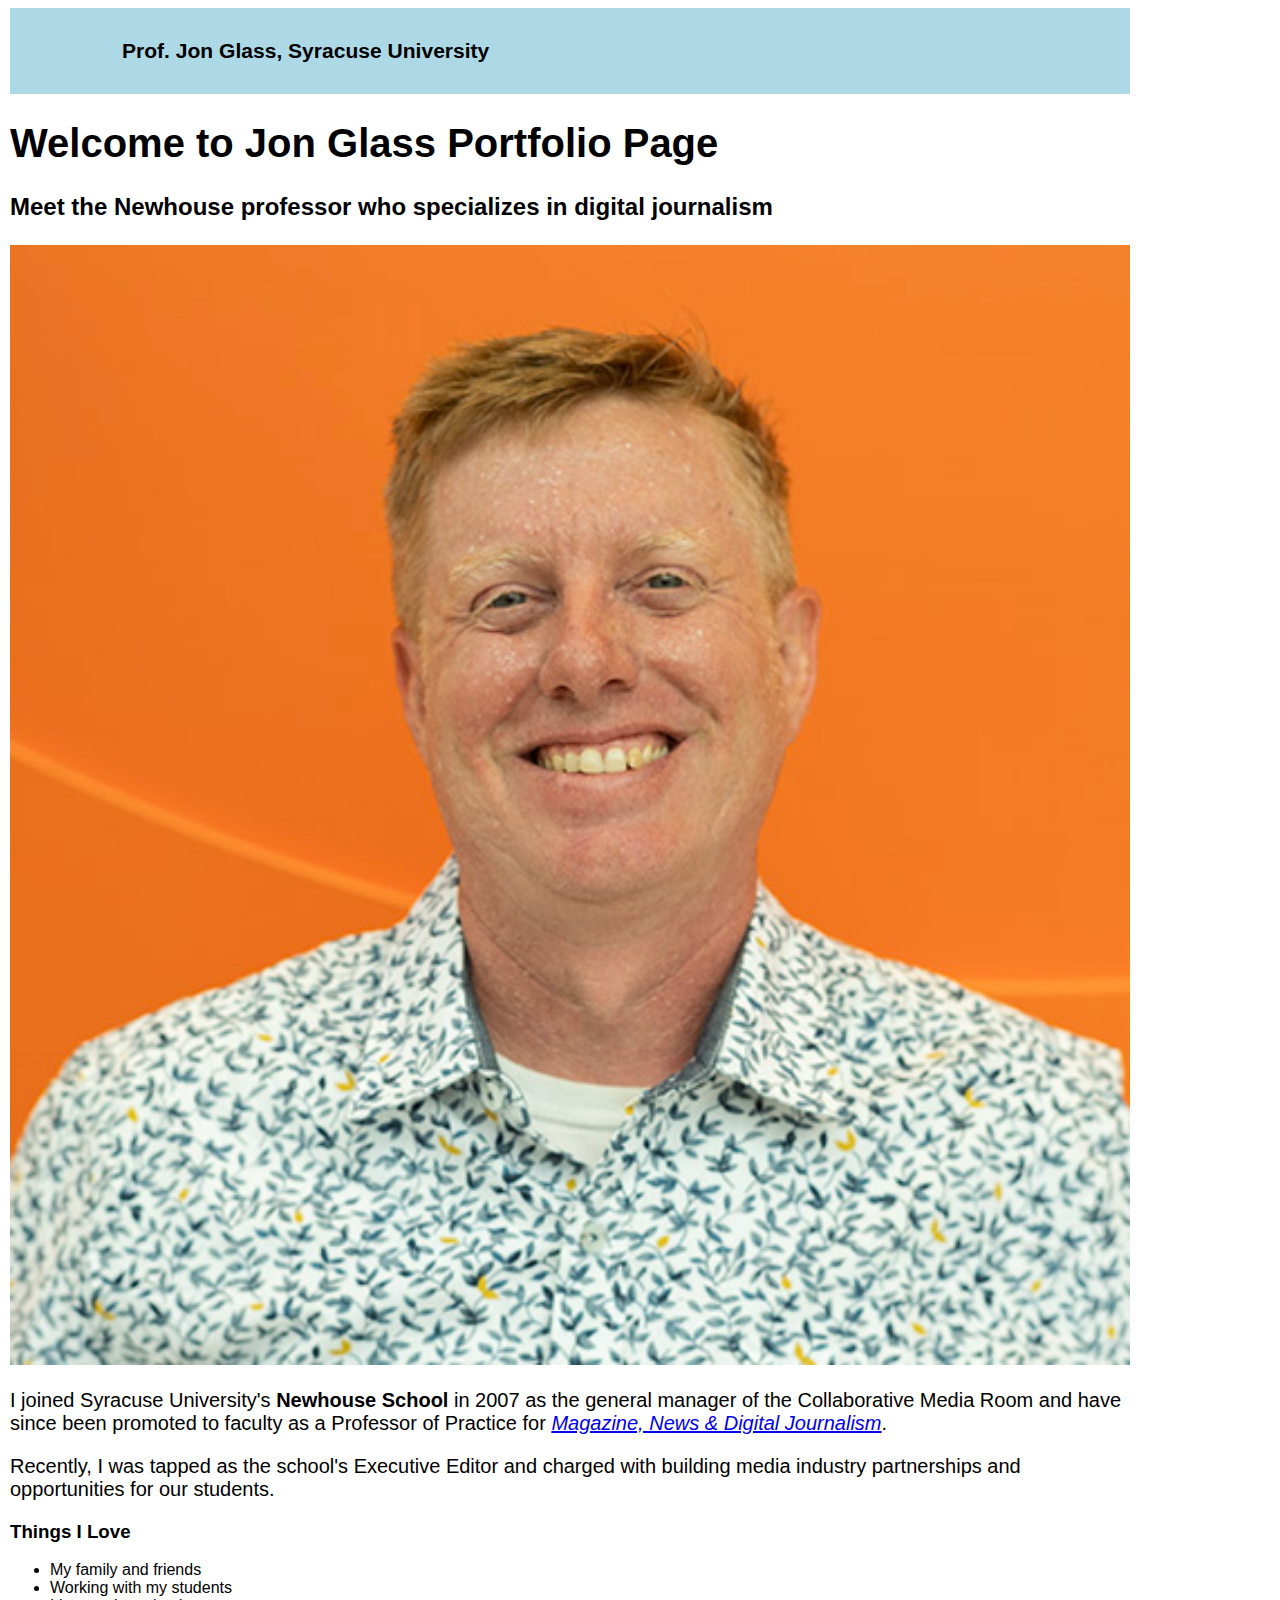
<file: index.html>
<!doctype html>
<html lang="en">
  <head>
    <meta charset="utf-8">

    <meta name="viewport" content="width=device-width, initial-scale=1">

    <link rel="stylesheet" href="main.css">

    <title>JNL 221 - Jon Glass Portfolio Page</title>
  </head>
  <body>

    <div class="container">

      <div class="row">

        <header class="col bg-secondary text-white p-2 mb-4">
          <h3>Prof. Jon Glass, Syracuse University</h3>
        </header>

      </div>

      <div class="row">

        <div class="col-lg-7">

          <h1>Welcome to Jon Glass Portfolio Page</h1>

          <h2>Meet the Newhouse professor who specializes in digital journalism</h2>

          <img src="https://jonglass.github.io/images/jonglass.jpg" alt="Portrait of adult male known as Jon Glass standing in front of orange wall">

          <p>I joined Syracuse University's <strong>Newhouse School</strong> in 2007 as the general manager of the Collaborative Media Room and have since been promoted to faculty as a Professor of Practice for <em><a href="https://newhouse.syracuse.edu/academics/journalism/bachelors/">Magazine, News & Digital Journalism</a></em>.</p>
          <p>Recently, I was tapped as the school's Executive Editor and charged with building media industry partnerships and opportunities for our students.</p>

          <p><h3>Things I Love</h3>
            <ul>
              <li>My family and friends</li>
              <li>Working with my students</li>
              <li>Live music and going to concerts</li>
            </ul>
        
        </div>

      </div>

    <!-- Bootstrap Bundle with Popper -->
    <script src="https://cdn.jsdelivr.net/npm/bootstrap@5.0.2/dist/js/bootstrap.bundle.min.js" integrity="sha384-MrcW6ZMFYlzcLA8Nl+NtUVF0sA7MsXsP1UyJoMp4YLEuNSfAP+JcXn/tWtIaxVXM" crossorigin="anonymous"></script>

  </body>
</html>
</file>
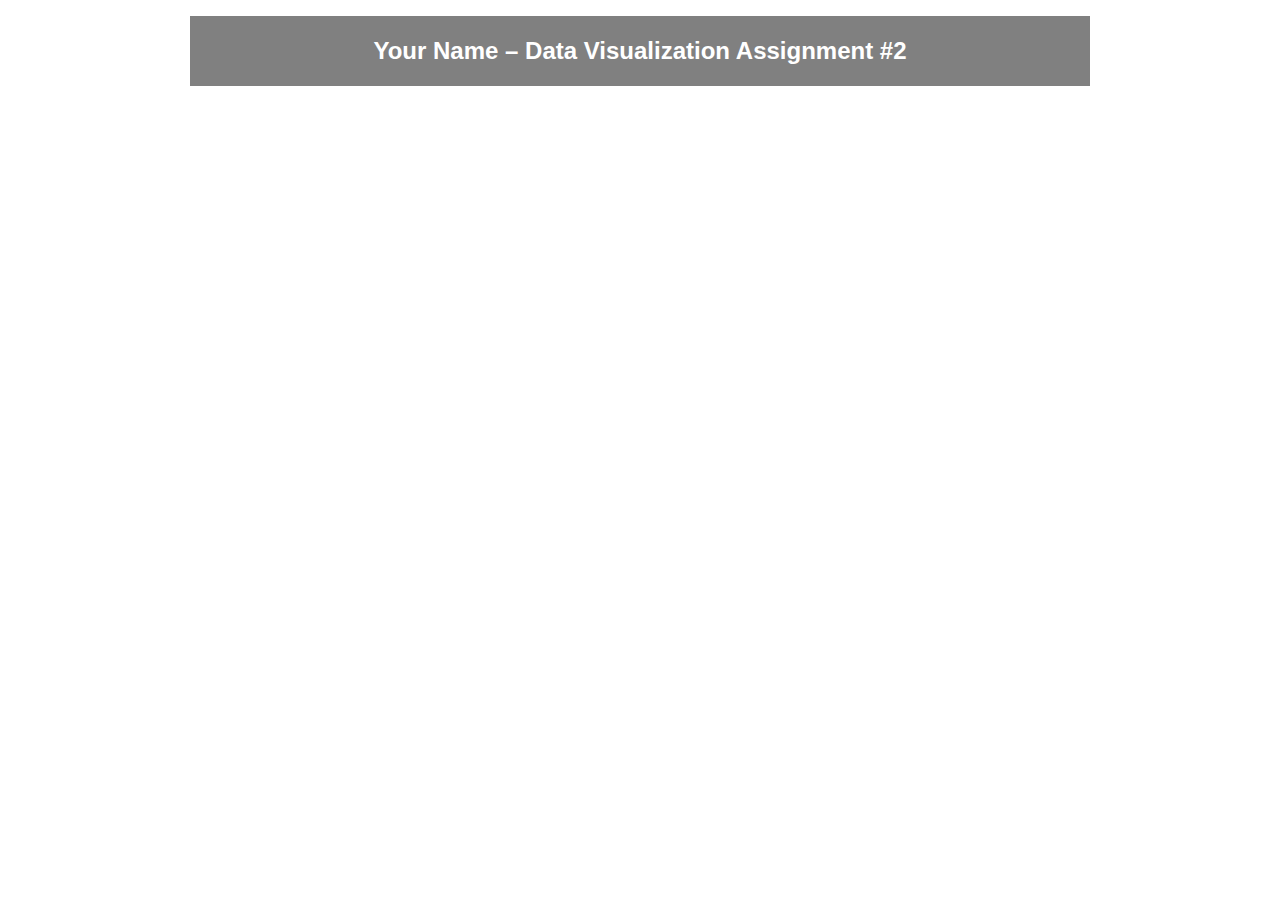
<file: data-viz-2/index.html>
<!DOCTYPE html>
<html lang="en">
<head>
	<meta charset="utf-8">
	<meta name="viewport" content="width=device-width, initial-scale=1">
  <title>Give this page an appropriate title!</title>

	<style type="text/css"> body{max-width:900px;margin-right:auto;margin-left:auto;padding:8px}.header{background-color:gray;color:#fff;font-family:Arial,sans-serif;padding:1px;margin-bottom:30px;text-align:center}
	</style>
</head>
<body>

	<div class="header">
		<h2>Your Name – Data Visualization Assignment #2</h2>
	</div>

	<!-- In the "Publish visualization" section of Datawrapper, click the radio button that says "Responsive iframe" and then copy/paste everything below. -->



</body>
</html>
</file>
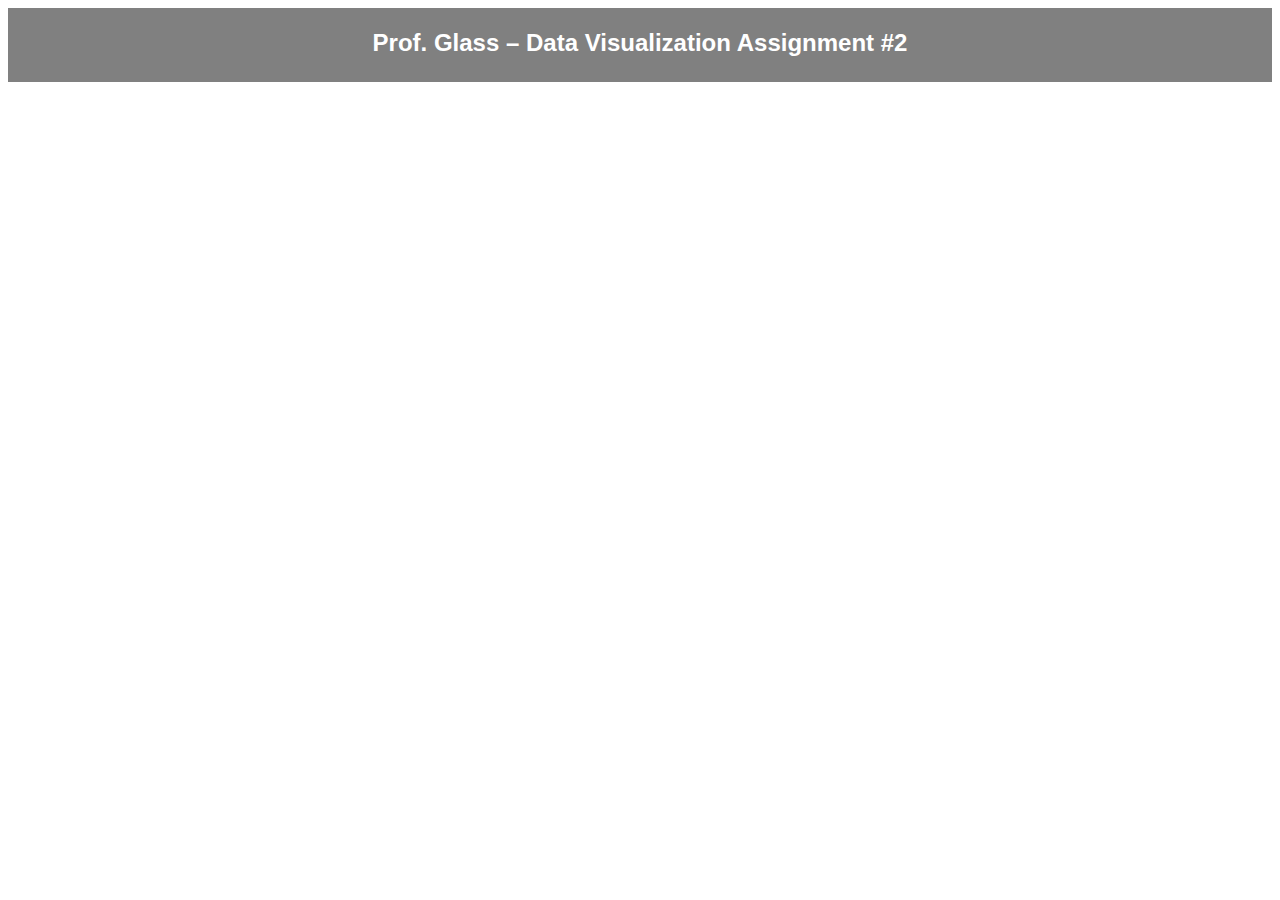
<file: dataviz2/index.html>
<!DOCTYPE html>
<html lang="en">
<head>
	<meta charset="utf-8">
	<meta name="viewport" content="width=device-width, initial-scale=1">
  <title>JNL 221 - Data Viz 2</title>

    <link rel="stylesheet" href="main.css">

</head>
<body>

	<div class="header">
		<h2>Prof. Glass – Data Visualization Assignment #2</h2>
	</div>

	<!-- In the "Publish visualization" section of Datawrapper, click the radio button that says "Responsive iframe" and then copy/paste that coding below. -->

<iframe title="Percentage change in Democratic vote 2008-2020 " aria-label="Map" id="datawrapper-chart-7xi5j" src="https://datawrapper.dwcdn.net/7xi5j/8/" scrolling="no" frameborder="0" style="width: 0; min-width: 100% !important; border: none;" height="370" data-external="1"></iframe><script type="text/javascript">!function(){"use strict";window.addEventListener("message",(function(a){if(void 0!==a.data["datawrapper-height"]){var e=document.querySelectorAll("iframe");for(var t in a.data["datawrapper-height"])for(var r=0;r<e.length;r++)if(e[r].contentWindow===a.source){var i=a.data["datawrapper-height"][t]+"px";e[r].style.height=i}}}))}();
</script>


</body>
</html>
</file>
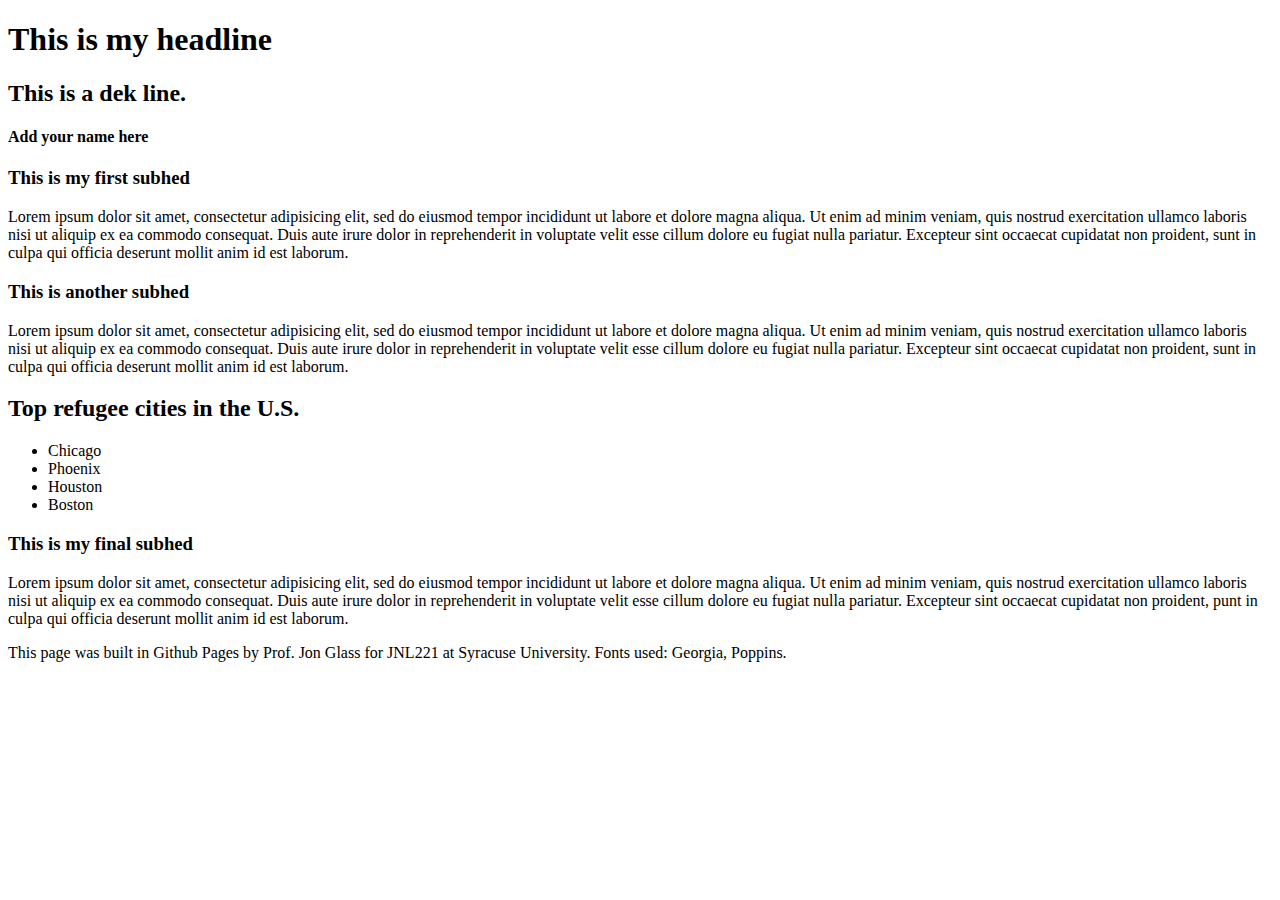
<file: finalproject/index.html>
<!-- This is the completed HTML page for our final project template. -->

<!DOCTYPE html>
<html lang="en">
	<head>
		<title>Final project template: HTML</title>
		<!-- Required meta tags -->
		<meta charset="utf-8">
		<meta name="viewport" content="width=device-width, initial-scale=1">

		<!-- Link tag for CSS -->

		<!-- Google font: Poppins -->
		
	</head>
		
	<body>
		<section> 
			<h1> This is my headline </h1>
			<h2> This is a dek line.</h2>
			<h4>Add your name here </h4>
		</section>
		<section>
			<h3>This is my first subhed</h3>
			<!-- Add image below this comment -->
			<p>Lorem ipsum dolor sit amet, consectetur adipisicing elit, sed do eiusmod
			tempor incididunt ut labore et dolore magna aliqua. Ut enim ad minim veniam,
			quis nostrud exercitation ullamco laboris nisi ut aliquip ex ea commodo
			consequat. Duis aute irure dolor in reprehenderit in voluptate velit esse
			cillum dolore eu fugiat nulla pariatur. Excepteur sint occaecat cupidatat non
			proident, sunt in culpa qui officia deserunt mollit anim id est laborum.</p>
		</section>
		<section>
			<h3>This is another subhed</h3>
			<p>Lorem ipsum dolor sit amet, consectetur adipisicing elit, sed do eiusmod
			tempor incididunt ut labore et dolore magna aliqua. Ut enim ad minim veniam,
			quis nostrud exercitation ullamco laboris nisi ut aliquip ex ea commodo
			consequat. Duis aute irure dolor in reprehenderit in voluptate velit esse
			cillum dolore eu fugiat nulla pariatur. Excepteur sint occaecat cupidatat non
			proident, sunt in culpa qui officia deserunt mollit anim id est laborum.</p>
		</section>
		<section>
			<div class="list">
				<h2>Top refugee cities in the U.S.</h2>
				<ul>
					<li>Chicago</li>
					<li>Phoenix</li>
					<li>Houston</li>
					<li>Boston</li>
				</ul>
			</div>

			<!-- Add responsive Datawrapper element below this comment. -->
			
		</section>
		<section>
			<h3>This is my final subhed</h3>
			<p>Lorem ipsum dolor sit amet, consectetur adipisicing elit, sed do eiusmod
			tempor incididunt ut labore et dolore magna aliqua. Ut enim ad minim veniam,
			quis nostrud exercitation ullamco laboris nisi ut aliquip ex ea commodo
			consequat. Duis aute irure dolor in reprehenderit in voluptate velit esse
			cillum dolore eu fugiat nulla pariatur. Excepteur sint occaecat cupidatat non
			proident, punt in culpa qui officia deserunt mollit anim id est laborum.</p>
		</section>
		<div class="footer">
			<p>This page was built in Github Pages by Prof. Jon Glass for JNL221 at Syracuse University. Fonts used: Georgia, Poppins.</p>
		</div>
	</body>
</html>
</file>
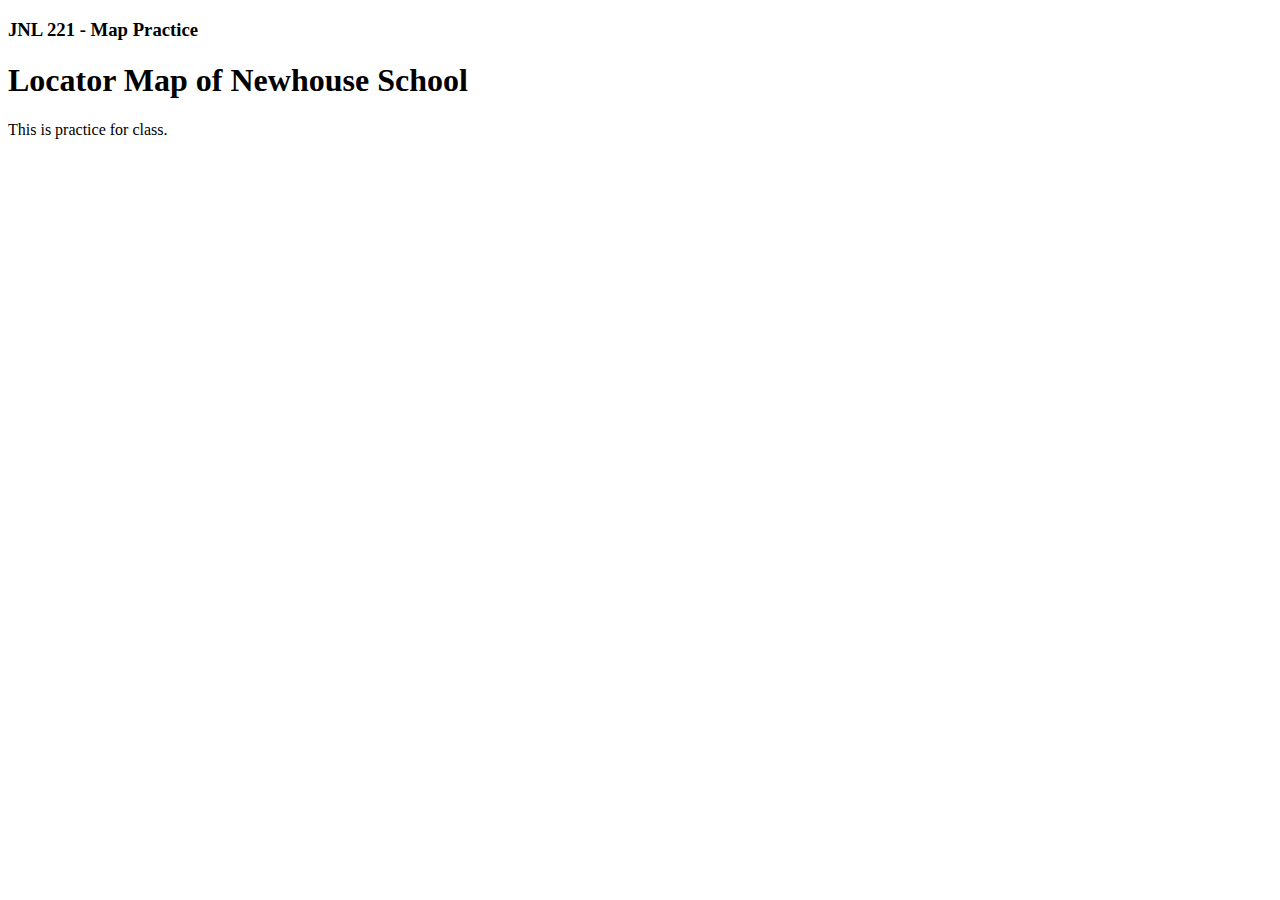
<file: maps/index.html>
<!doctype html>
<html lang="en">
  <head>
    <!-- Required meta tags -->
    <meta charset="utf-8">
    <meta name="viewport" content="width=device-width, initial-scale=1">

    <!-- Bootstrap CSS -->
    <link href="https://cdn.jsdelivr.net/npm/bootstrap@5.0.2/dist/css/bootstrap.min.css" rel="stylesheet" integrity="sha384-EVSTQN3/azprG1Anm3QDgpJLIm9Nao0Yz1ztcQTwFspd3yD65VohhpuuCOmLASjC" crossorigin="anonymous">

    <title>JNL 221 - Map Practice</title>
  </head>
  <body>

    <div class="container">

      <div class="row">
        <header class="col bg-secondary text-white p-2 mb-4">
          <h3>JNL 221 - Map Practice
        </h3>
        </header>
      </div>

      <div class="row">
        <div class="col-lg-7">


          <h1>Locator Map of Newhouse School</h1>

          <p>This is practice for class.</p>

          <!-- PLACE YOUR DATAWRAPPER <iframe> DIRECTLY UNDERNEATH ME! -->

<iframe title="Newhouse is the Bomb" aria-label="Locator maps" id="datawrapper-chart-eELid" src="https://datawrapper.dwcdn.net/eELid/2/" scrolling="no" frameborder="0" style="width: 0; min-width: 100% !important; border: none;" height="565"></iframe><script type="text/javascript">!function(){"use strict";window.addEventListener("message",(function(e){if(void 0!==e.data["datawrapper-height"]){var t=document.querySelectorAll("iframe");for(var a in e.data["datawrapper-height"])for(var r=0;r<t.length;r++){if(t[r].contentWindow===e.source)t[r].style.height=e.data["datawrapper-height"][a]+"px"}}}))}();</script>
          
          <!-- PLACE YOUR DATAWRAPPER <iframe> ABOVE ME!-->
        
        </div>

      </div>

    <!-- Bootstrap Bundle with Popper -->
    <script src="https://cdn.jsdelivr.net/npm/bootstrap@5.0.2/dist/js/bootstrap.bundle.min.js" integrity="sha384-MrcW6ZMFYlzcLA8Nl+NtUVF0sA7MsXsP1UyJoMp4YLEuNSfAP+JcXn/tWtIaxVXM" crossorigin="anonymous"></script>

  </body>
</html>
</file>
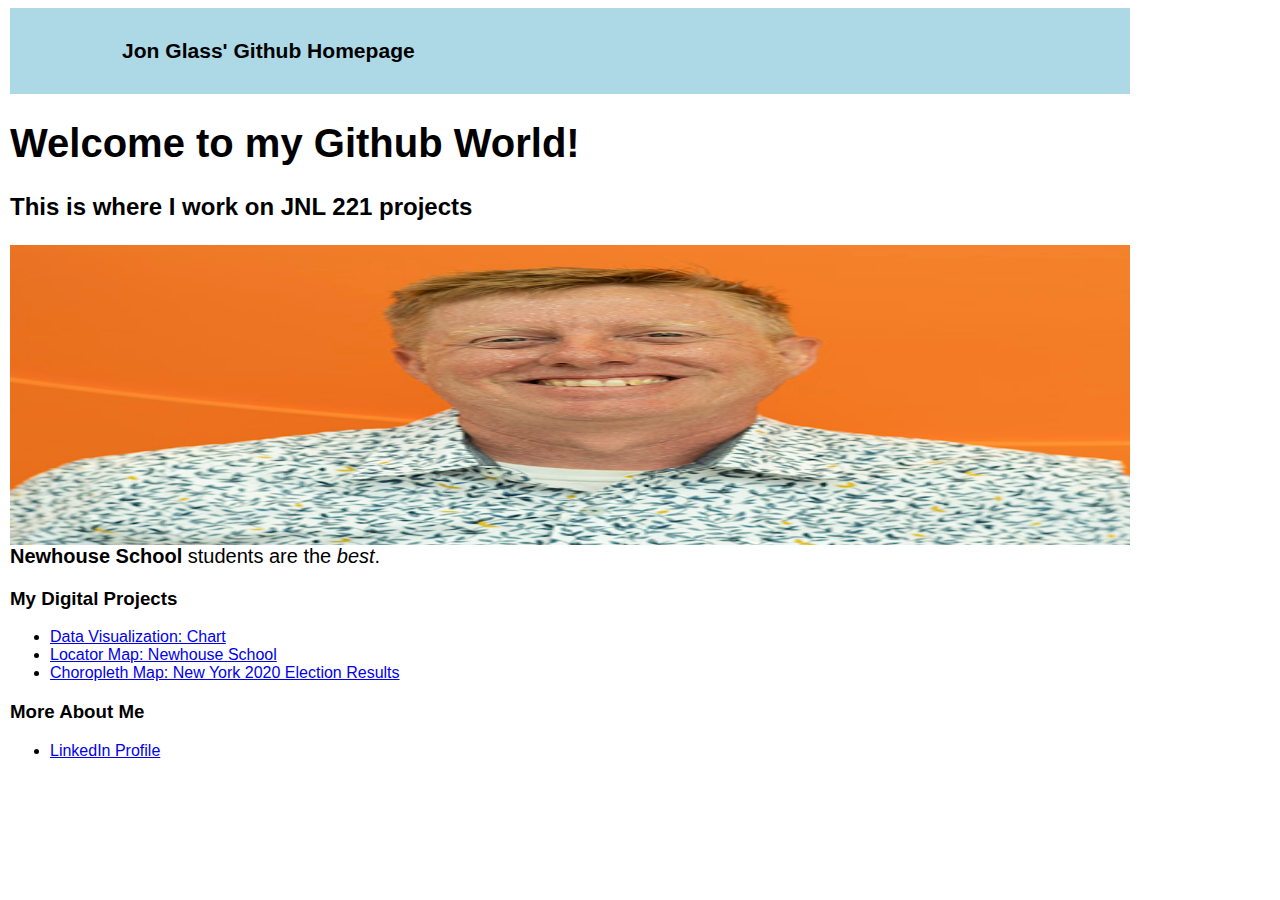
<file: index_2022.html>
<!doctype html>
<html lang="en">
  <head>
    <meta charset="utf-8">

    <meta name="viewport" content="width=device-width, initial-scale=1">

    <link rel="stylesheet" href="main.css">

    <title>Jon Glass' Github Homepage</title>
  </head>
  <body>

    <div class="container">

      <div class="row">

        <header class="col bg-secondary text-white p-2 mb-4">
          <h3>Jon Glass' Github Homepage</h3>
        </header>

      </div>

      <div class="row">

        <div class="col-lg-7">

          <h1>Welcome to my Github World!</h1>

          <h2>This is where I work on JNL 221 projects</h2>

            <div class="mainimage">

              <img src="https://jonglass.github.io/images/jonglass.jpg" alt="Jon Glass photo" width="300" height="300" AlIGN="right">

            </div>

          <p><strong>Newhouse School</strong> students are the <em>best</em>.</p>

          <h3>My Digital Projects</h3>

          <ul>
            <li><a href="https://jonglass.github.io/dataviz2/index.html" target="_blank">Data Visualization: Chart</a></li>
            <li><a href="https://jonglass.github.io/maps/index.html"target="_blank">Locator Map: Newhouse School</a></li>
            <li><a href="https://jonglass.github.io/maps/newyork2020.html" target="_blank">Choropleth Map: New York 2020 Election Results</a></li>
          </ul>


          <h3>More About Me</h3>

          <ul>
            <li><a href="https://www.linkedin.com/in/jonnglass/" target="_blank">LinkedIn Profile</a></li>
          </ul>



        </div>

      </div>

    <!-- Bootstrap Bundle with Popper -->
    <script src="https://cdn.jsdelivr.net/npm/bootstrap@5.0.2/dist/js/bootstrap.bundle.min.js" integrity="sha384-MrcW6ZMFYlzcLA8Nl+NtUVF0sA7MsXsP1UyJoMp4YLEuNSfAP+JcXn/tWtIaxVXM" crossorigin="anonymous"></script>

  </body>
</html>
</file>
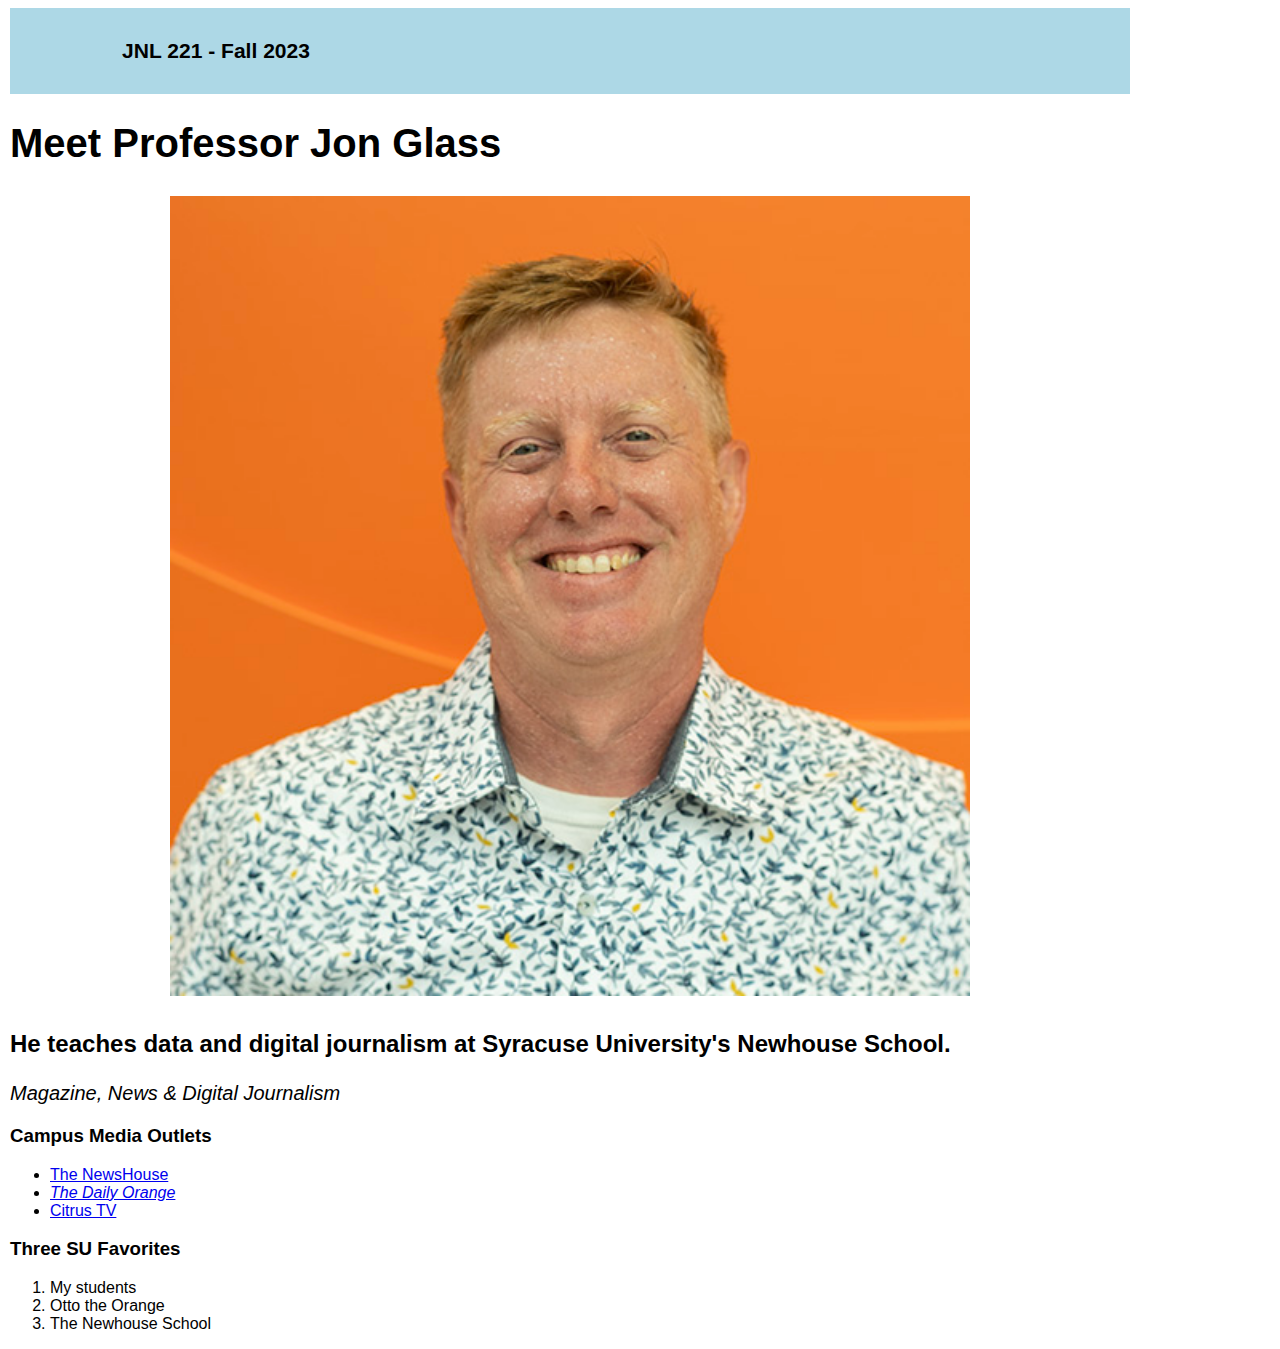
<file: index_2023.html>
<!doctype html>
<html lang="en">
  <head>
    <meta charset="utf-8">

    <meta name="viewport" content="width=device-width, initial-scale=1">

    <link rel="stylesheet" href="main.css">

    <title>Prof. Glass Portfolio Page</title>
  </head>
  <body>

    <div class="container">

      <div class="row">

        <header class="col bg-secondary text-white p-2 mb-4">
          <h3>JNL 221 - Fall 2023</h3>
        </header>

      </div>

      <div class="row">

        <div class="col-lg-7">

          <h1>Meet Professor Jon Glass</h1>


            <div class="otherimg">

           <img src="https://jonglass.github.io/images/jonglass.jpg" alt="Portrait of Jon Glass">

            </div>

          <h2>He teaches data and digital journalism at Syracuse University's Newhouse School.</h2>

          <p><em>Magazine, News & Digital Journalism</em></p>
          
          <h3>Campus Media Outlets</h3>
            <ul>
              <li><a href="https://www.thenewshouse.com/">The NewsHouse</a></li>
              <li><em><a href="https://dailyorange.com/">The Daily Orange</a></em></li>
              <li><a href="https://www.citrustv.com/">Citrus TV</a></li>
            </ul>  

           <h3>Three SU Favorites</h3>
             <ol>
              <li>My students</li>
              <li>Otto the Orange</li>
              <li>The Newhouse School</li>
             </ol>

        </div>

      </div>

    <!-- Bootstrap Bundle with Popper -->
    <script src="https://cdn.jsdelivr.net/npm/bootstrap@5.0.2/dist/js/bootstrap.bundle.min.js" integrity="sha384-MrcW6ZMFYlzcLA8Nl+NtUVF0sA7MsXsP1UyJoMp4YLEuNSfAP+JcXn/tWtIaxVXM" crossorigin="anonymous"></script>

  </body>
</html>
</file>
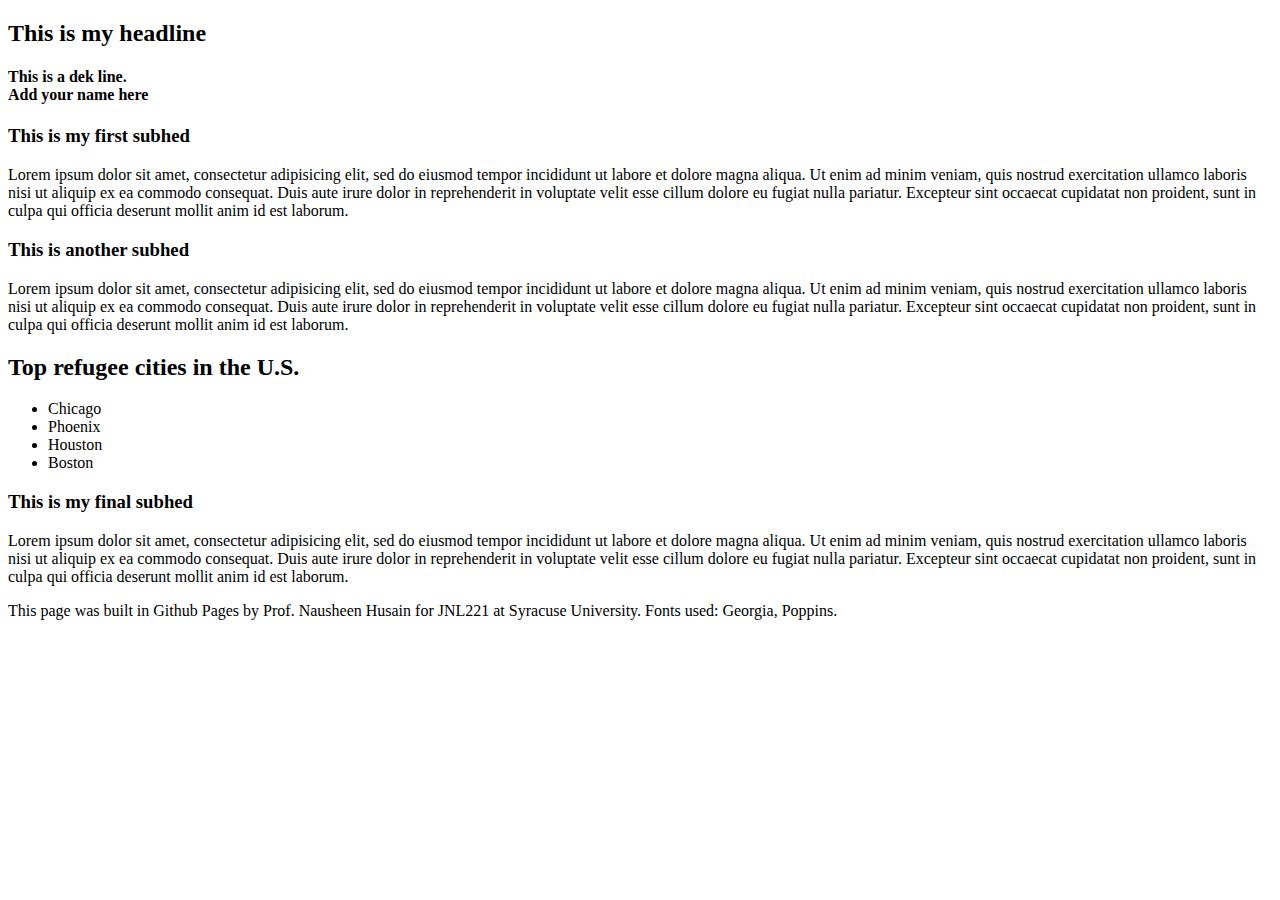
<file: final-project/final.html>
<!-- This is the completed HTML page for our final project template. -->

<!DOCTYPE html>
<html lang="en">
	<head>
		<title>Final project template: HTML</title>
		<!-- Required meta tags -->
		<meta charset="utf-8">
		<meta name="viewport" content="width=device-width, initial-scale=1">

		<!-- Link tag for CSS -->

		<!-- Google font: Poppins -->
		
	</head>
		
	<body>
		<section> 
			<h2> This is my headline </h2>
			<h4> This is a dek line. <br>Add your name here </h4>
		</section>
		<section>
			<h3>This is my first subhed</h3>
			<!-- Add image below this comment -->
			<p>Lorem ipsum dolor sit amet, consectetur adipisicing elit, sed do eiusmod
			tempor incididunt ut labore et dolore magna aliqua. Ut enim ad minim veniam,
			quis nostrud exercitation ullamco laboris nisi ut aliquip ex ea commodo
			consequat. Duis aute irure dolor in reprehenderit in voluptate velit esse
			cillum dolore eu fugiat nulla pariatur. Excepteur sint occaecat cupidatat non
			proident, sunt in culpa qui officia deserunt mollit anim id est laborum.</p>
		</section>
		<section>
			<h3>This is another subhed</h3>
			<p>Lorem ipsum dolor sit amet, consectetur adipisicing elit, sed do eiusmod
			tempor incididunt ut labore et dolore magna aliqua. Ut enim ad minim veniam,
			quis nostrud exercitation ullamco laboris nisi ut aliquip ex ea commodo
			consequat. Duis aute irure dolor in reprehenderit in voluptate velit esse
			cillum dolore eu fugiat nulla pariatur. Excepteur sint occaecat cupidatat non
			proident, sunt in culpa qui officia deserunt mollit anim id est laborum.</p>
		</section>
		<section>
			<div class="list">
				<h2>Top refugee cities in the U.S.</h2>
				<ul>
					<li>Chicago</li>
					<li>Phoenix</li>
					<li>Houston</li>
					<li>Boston</li>
				</ul>
			</div>

			<!-- Add responsive Datawrapper element below this comment. -->
			
		</section>
		<section>
			<h3>This is my final subhed</h3>
			<p>Lorem ipsum dolor sit amet, consectetur adipisicing elit, sed do eiusmod
			tempor incididunt ut labore et dolore magna aliqua. Ut enim ad minim veniam,
			quis nostrud exercitation ullamco laboris nisi ut aliquip ex ea commodo
			consequat. Duis aute irure dolor in reprehenderit in voluptate velit esse
			cillum dolore eu fugiat nulla pariatur. Excepteur sint occaecat cupidatat non
			proident, sunt in culpa qui officia deserunt mollit anim id est laborum.</p>
		</section>
		<div class="footer">
			<p>This page was built in Github Pages by Prof. Nausheen Husain for JNL221 at Syracuse University. Fonts used: Georgia, Poppins.</p>
		</div>
	</body>
</html>
</file>
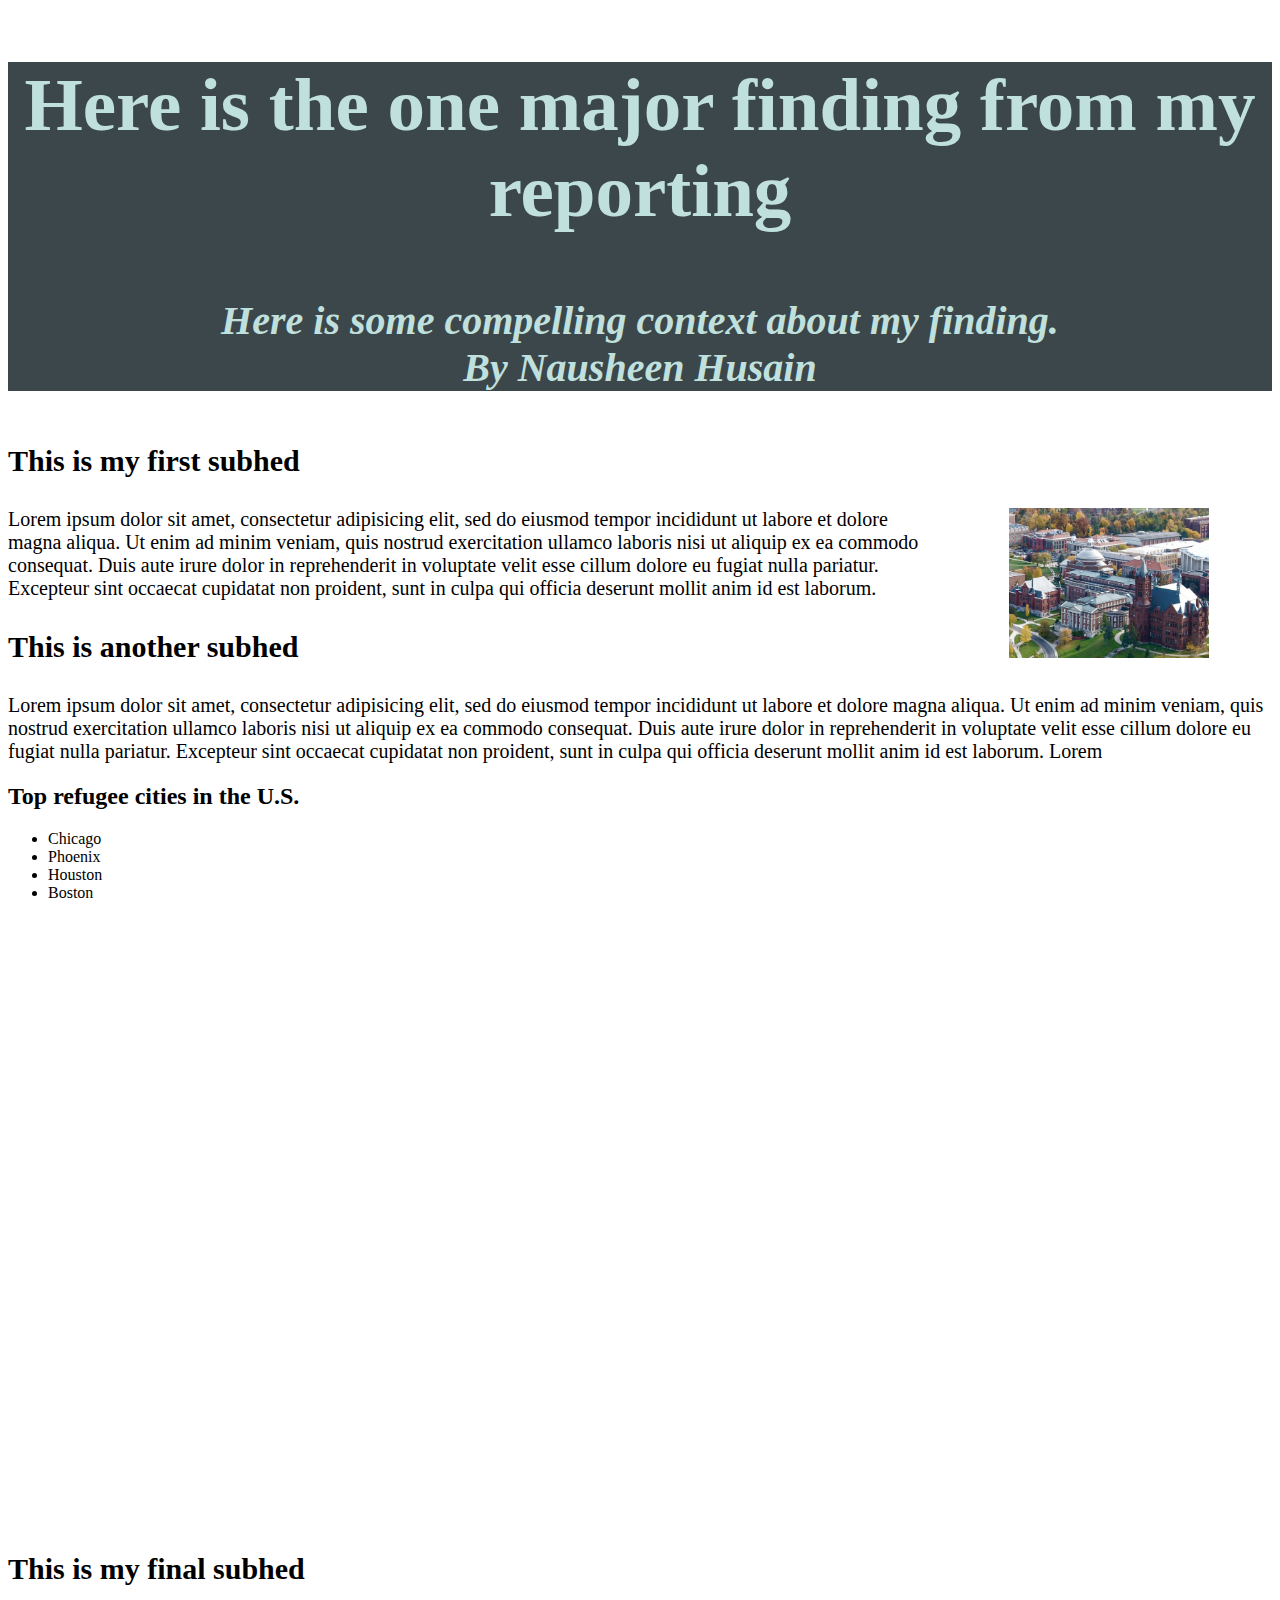
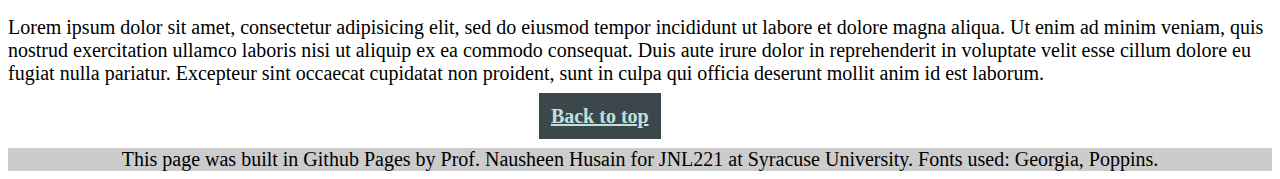
<file: final-project/final_complete.html>
<!-- This is the completed HTML page for our final project template. -->
<!-- Addition: I added a 'back to top' button the bottom of my page by using an a href element. -->

<!DOCTYPE html>
<html lang="en">
	<head>
		<title>Final project template: HTML</title>
		<!-- Required meta tags -->
		<meta charset="utf-8">
		<meta name="viewport" content="width=device-width, initial-scale=1">
		<!-- Link tag for CSS -->
		<link rel="stylesheet" type="text/css" href="final_complete.css">
		<!-- Google font: Poppins -->
		
	</head>
		
	<body>
		<section id="top" class="header"> 
			<h2> Here is the one major finding from my reporting </h2>
			<h4> Here is some compelling context about my finding. <br>By Nausheen Husain </h4>
		</section>
		<section>
			<h3>This is my first subhed</h3>
			<!-- Add image below this comment -->
			<img src="syr.png" alt="An aerial image of Syracuse University" height="150px" width="200px">
			<p>Lorem ipsum dolor sit amet, consectetur adipisicing elit, sed do eiusmod
			tempor incididunt ut labore et dolore magna aliqua. Ut enim ad minim veniam,
			quis nostrud exercitation ullamco laboris nisi ut aliquip ex ea commodo
			consequat. Duis aute irure dolor in reprehenderit in voluptate velit esse
			cillum dolore eu fugiat nulla pariatur. Excepteur sint occaecat cupidatat non
			proident, sunt in culpa qui officia deserunt mollit anim id est laborum.</p>
		</section>
		<section>
			<h3>This is another subhed</h3>
			<p>Lorem ipsum dolor sit amet, consectetur adipisicing elit, sed do eiusmod
			tempor incididunt ut labore et dolore magna aliqua. Ut enim ad minim veniam,
			quis nostrud exercitation ullamco laboris nisi ut aliquip ex ea commodo
			consequat. Duis aute irure dolor in reprehenderit in voluptate velit esse
			cillum dolore eu fugiat nulla pariatur. Excepteur sint occaecat cupidatat non
			proident, sunt in culpa qui officia deserunt mollit anim id est laborum. Lorem</p>
		</section>
		<section>
			<div class="list">
				<h2>Top refugee cities in the U.S.</h2>
				<ul>
					<li>Chicago</li>
					<li>Phoenix</li>
					<li>Houston</li>
					<li>Boston</li>
				</ul>
			</div>

			<!-- Add responsive Datawrapper element below this comment. -->
			<iframe title="Artists represented in MOMA by birth year, 1730-2000" aria-label="Interactive line chart" id="datawrapper-chart-yp1df" src="https://datawrapper.dwcdn.net/yp1df/4/" scrolling="no" frameborder="0" style="width: 0; min-width: 100% !important; border: none;" height="600" data-external="1"></iframe><script type="text/javascript">!function(){"use strict";window.addEventListener("message",(function(a){if(void 0!==a.data["datawrapper-height"]){var e=document.querySelectorAll("iframe");for(var t in a.data["datawrapper-height"])for(var r=0;r<e.length;r++)if(e[r].contentWindow===a.source){var i=a.data["datawrapper-height"][t]+"px";e[r].style.height=i}}}))}();</script>
			
		</section>
		<section>
			<h3>This is my final subhed</h3>
			<p>Lorem ipsum dolor sit amet, consectetur adipisicing elit, sed do eiusmod
			tempor incididunt ut labore et dolore magna aliqua. Ut enim ad minim veniam,
			quis nostrud exercitation ullamco laboris nisi ut aliquip ex ea commodo
			consequat. Duis aute irure dolor in reprehenderit in voluptate velit esse
			cillum dolore eu fugiat nulla pariatur. Excepteur sint occaecat cupidatat non
			proident, sunt in culpa qui officia deserunt mollit anim id est laborum.</p>
		</section>

		<a id="button" href="#top">Back to top</a>

		<div class="footer">
			<p>This page was built in Github Pages by Prof. Nausheen Husain for JNL221 at Syracuse University. Fonts used: Georgia, Poppins.</p>
		</div>
	</body>
</html>
</file>
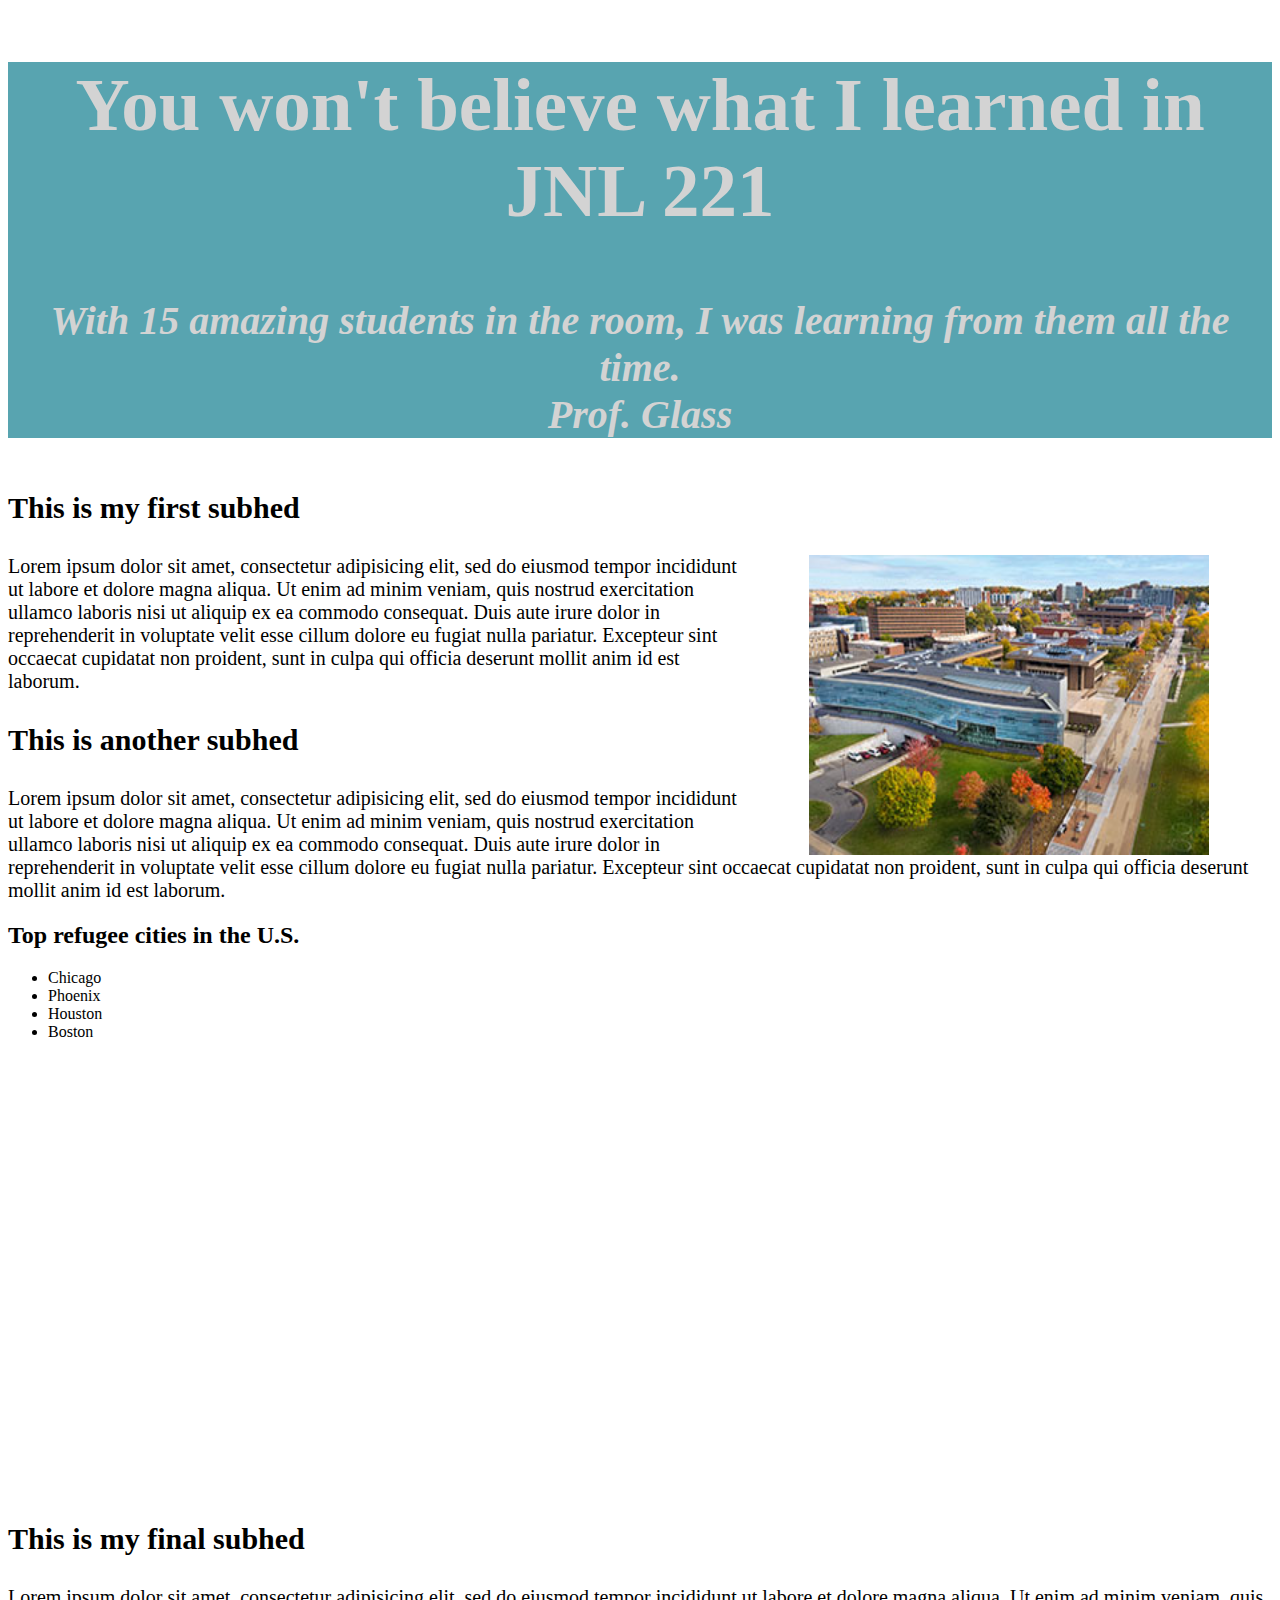
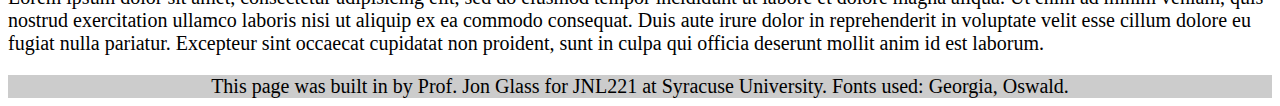
<file: final-template-main/final.html>
<!-- This is the completed HTML framework for our final project template. -->

<!DOCTYPE html>
<html lang="en">
	<head>
		<title>Final project template: HTML</title>
		<!-- Required meta tags -->
		<meta charset="utf-8">
		<meta name="viewport" content="width=device-width, initial-scale=1">

		<!-- Link tag for CSS -->
		<link rel="stylesheet" href="final.css">

		<!-- Google font: Oswald -->
		
	</head>
		
	<body>
		<section class="header"> 
			<h2> You won't believe what I learned in JNL 221</h2>
			<h4> With 15 amazing students in the room, I was learning from them all the time. <br>Prof. Glass </h4>
		</section>
		<section>
			<h3>This is my first subhed</h3>
			<!-- Add image below this comment -->
			<img src="newhouse.jpg" alt="Aerial view of the Newhouse School at Syracuse University" width="400px" height="300px" >
			<p>Lorem ipsum dolor sit amet, consectetur adipisicing elit, sed do eiusmod
			tempor incididunt ut labore et dolore magna aliqua. Ut enim ad minim veniam,
			quis nostrud exercitation ullamco laboris nisi ut aliquip ex ea commodo
			consequat. Duis aute irure dolor in reprehenderit in voluptate velit esse
			cillum dolore eu fugiat nulla pariatur. Excepteur sint occaecat cupidatat non
			proident, sunt in culpa qui officia deserunt mollit anim id est laborum.</p>
		</section>
		<section>
			<h3>This is another subhed</h3>
			<p>Lorem ipsum dolor sit amet, consectetur adipisicing elit, sed do eiusmod
			tempor incididunt ut labore et dolore magna aliqua. Ut enim ad minim veniam,
			quis nostrud exercitation ullamco laboris nisi ut aliquip ex ea commodo
			consequat. Duis aute irure dolor in reprehenderit in voluptate velit esse
			cillum dolore eu fugiat nulla pariatur. Excepteur sint occaecat cupidatat non
			proident, sunt in culpa qui officia deserunt mollit anim id est laborum.</p>
		</section>
		<section>
			<div class="list">
				<h2>Top refugee cities in the U.S.</h2>
				<ul>
					<li>Chicago</li>
					<li>Phoenix</li>
					<li>Houston</li>
					<li>Boston</li>
				</ul>
			</div>

			<!-- Add responsive Datawrapper element below this comment. -->


			<iframe title="Virginia's Population Shifts" aria-label="Map" id="datawrapper-chart-zQO07" src="https://datawrapper.dwcdn.net/zQO07/1/" scrolling="no" frameborder="0" style="width: 0; min-width: 60% !important; border: none;" height="431" data-external="1"></iframe><script type="text/javascript">!function(){"use strict";window.addEventListener("message",(function(a){if(void 0!==a.data["datawrapper-height"]){var e=document.querySelectorAll("iframe");for(var t in a.data["datawrapper-height"])for(var r=0;r<e.length;r++)if(e[r].contentWindow===a.source){var i=a.data["datawrapper-height"][t]+"px";e[r].style.height=i}}}))}();
</script>
			
		</section>
		<section>
			<h3>This is my final subhed</h3>
			<p>Lorem ipsum dolor sit amet, consectetur adipisicing elit, sed do eiusmod
			tempor incididunt ut labore et dolore magna aliqua. Ut enim ad minim veniam,
			quis nostrud exercitation ullamco laboris nisi ut aliquip ex ea commodo
			consequat. Duis aute irure dolor in reprehenderit in voluptate velit esse
			cillum dolore eu fugiat nulla pariatur. Excepteur sint occaecat cupidatat non
			proident, sunt in culpa qui officia deserunt mollit anim id est laborum.</p>
		</section>
		<div class="footer">
			<p>This page was built in by Prof. Jon Glass for JNL221 at Syracuse University. Fonts used: Georgia, Oswald.</p>
		</div>
	</body>
</html>
</file>
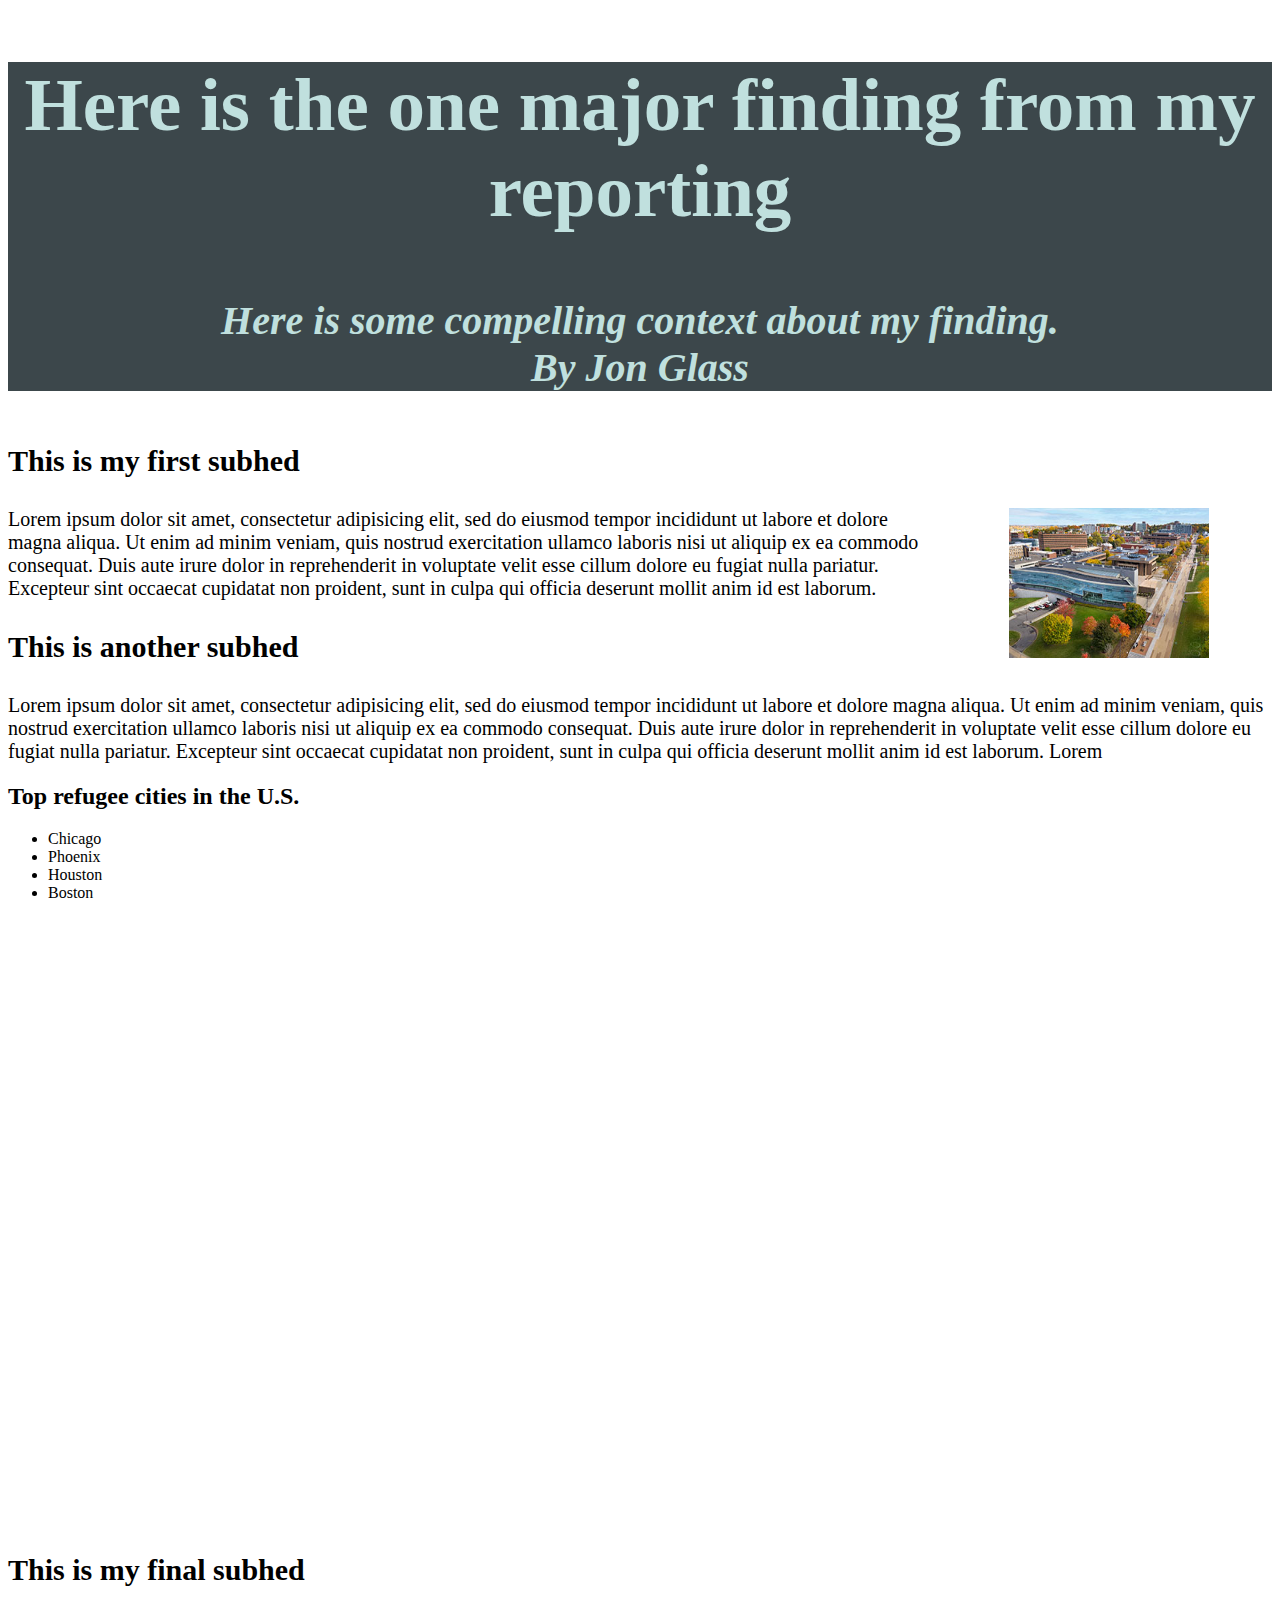
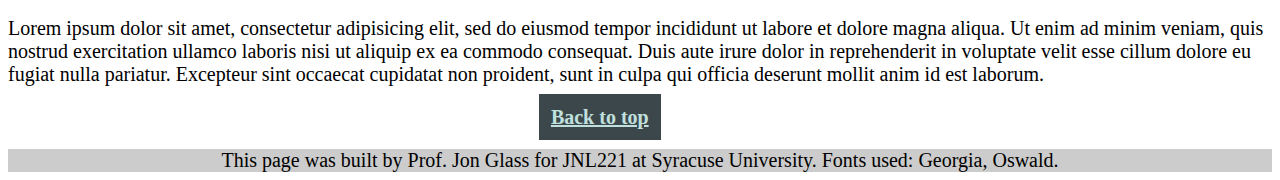
<file: final-template-main/final_complete.html>
<!-- This is the completed HTML page for our final project template. -->
<!-- Addition: I added a 'back to top' button the bottom of my page by using an a href element. -->

<!DOCTYPE html>
<html lang="en">
	<head>
		<title>Final project template: HTML</title>
		<!-- Required meta tags -->
		<meta charset="utf-8">
		<meta name="viewport" content="width=device-width, initial-scale=1">
		<!-- Link tag for CSS -->
		<link rel="stylesheet" type="text/css" href="final_complete.css">
		<!-- Google font: Oswald -->
		
	</head>
		
	<body>
		<section id="top" class="header"> 
			<h2> Here is the one major finding from my reporting </h2>
			<h4> Here is some compelling context about my finding. <br>By Jon Glass </h4>
		</section>
		<section>
			<h3>This is my first subhed</h3>
			<!-- Add image below this comment -->
			<img src="newhouse.jpg" alt="An aerial image of Syracuse University" height="150px" width="200px">
			<p>Lorem ipsum dolor sit amet, consectetur adipisicing elit, sed do eiusmod
			tempor incididunt ut labore et dolore magna aliqua. Ut enim ad minim veniam,
			quis nostrud exercitation ullamco laboris nisi ut aliquip ex ea commodo
			consequat. Duis aute irure dolor in reprehenderit in voluptate velit esse
			cillum dolore eu fugiat nulla pariatur. Excepteur sint occaecat cupidatat non
			proident, sunt in culpa qui officia deserunt mollit anim id est laborum.</p>
		</section>
		<section>
			<h3>This is another subhed</h3>
			<p>Lorem ipsum dolor sit amet, consectetur adipisicing elit, sed do eiusmod
			tempor incididunt ut labore et dolore magna aliqua. Ut enim ad minim veniam,
			quis nostrud exercitation ullamco laboris nisi ut aliquip ex ea commodo
			consequat. Duis aute irure dolor in reprehenderit in voluptate velit esse
			cillum dolore eu fugiat nulla pariatur. Excepteur sint occaecat cupidatat non
			proident, sunt in culpa qui officia deserunt mollit anim id est laborum. Lorem</p>
		</section>
		<section>
			<div class="list">
				<h2>Top refugee cities in the U.S.</h2>
				<ul>
					<li>Chicago</li>
					<li>Phoenix</li>
					<li>Houston</li>
					<li>Boston</li>
				</ul>
			</div>

			<!-- Add responsive Datawrapper element below this comment. -->
			<iframe title="Where New York's Young Adults Live" aria-label="Map" id="datawrapper-chart-C0e5a" src="https://datawrapper.dwcdn.net/C0e5a/3/" scrolling="no" frameborder="0" style="width: 0; min-width: 100% !important; border: none;" height="601" data-external="1"></iframe><script type="text/javascript">!function(){"use strict";window.addEventListener("message",(function(a){if(void 0!==a.data["datawrapper-height"]){var e=document.querySelectorAll("iframe");for(var t in a.data["datawrapper-height"])for(var r=0;r<e.length;r++)if(e[r].contentWindow===a.source){var i=a.data["datawrapper-height"][t]+"px";e[r].style.height=i}}}))}();
</script>
			
		</section>
		<section>
			<h3>This is my final subhed</h3>
			<p>Lorem ipsum dolor sit amet, consectetur adipisicing elit, sed do eiusmod
			tempor incididunt ut labore et dolore magna aliqua. Ut enim ad minim veniam,
			quis nostrud exercitation ullamco laboris nisi ut aliquip ex ea commodo
			consequat. Duis aute irure dolor in reprehenderit in voluptate velit esse
			cillum dolore eu fugiat nulla pariatur. Excepteur sint occaecat cupidatat non
			proident, sunt in culpa qui officia deserunt mollit anim id est laborum.</p>
		</section>

		<a id="button" href="#top">Back to top</a>

		<div class="footer">
			<p>This page was built by Prof. Jon Glass for JNL221 at Syracuse University. Fonts used: Georgia, Oswald.</p>
		</div>
	</body>
</html>
</file>
<file: main.css>
body {
  font-family: Arial, sans-serif;
  max-width: 70rem;
  margin-left: 10px;
  margin-right: 1opx;
}

header {
  background-color: lightblue;
  font-size: 18px;
  padding-top: 10px;
  padding-bottom: 10px;
  padding-left: 10%;
  padding-right: 10%;
  margin-bottom: 15px;
}

img {
  width: 100%;
}

.caption {
  font-size: 14px;
  margin-left: 0px;
  margin-right: 0px;
  margin-top: 5px
}

h1 {
  font-style: bold;
  font-size: 40px;
}

h2 {
  font-size: 24px;
  margin-bottom: 1.5rem;
}

p {
  font-size: 20px;
}

.otherimg {
  max-width: 50rem;
  margin-left: auto;
  margin-right: auto;
  margin-top: 30px;
  margin-bottom: 30px;
}
</file>
<file: dataviz2/main.css>
<style type="text/css"> body{max-width:900px;margin-right:auto;margin-left:auto;padding:8px}.header{background-color:gray;color:#fff;font-family:Arial,sans-serif;padding:1px;margin-bottom:30px;text-align:center}
  </style>


body {
  font-family: Arial, sans-serif;
  max-width: 900px;
  margin-left: 10px;
  margin-right: 1opx;
  paddin: 8px;
}

header {
  background-color: lightgrey;
  font-family: Arial, sans-serif;
  font-size: 18px;
  text-align:center;
  padding-top: 10px;
  padding-bottom: 10px;
  padding-left: 10%;
  padding-right: 10%;
  margin-bottom: 30px;
}

img {
  width: 100%;
}

.caption {
  font-size: 14px;
  margin-left: 0px;
  margin-right: 0px;
  margin-top: 5px
}

h1 {
  font-style: bold;
  font-size: 40px;
}

h2 {
  font-size: 24px;
  margin-bottom: 1.5rem;
}

p {
  font-size: 20px;
}

.otherimg {
  max-width: 50rem;
  margin-left: auto;
  margin-right: auto;
  margin-top: 30px;
  margin-bottom: 30px;
}
</file>
<file: final-project/final_complete.css>
/*This is the CSS page for our final template.*/

p {
	font-family: 'Times New Roman', serif;
	font-size: 20px;
}
.footer p { /* This is how you add styles for only the p text within the footer. */
	background-color: #cccccc;
	text-align: center;
	font-size: 20px;
	margin-bottom: 0;
}
.header {
	height: auto;
	font-weight: bold;
	font-size: 50px;
	text-align: center;
	font-family: 'Georgia', serif;
	background-color: #3C474B;
	color: #C0E0DE;
}
h4 {
	font-style: italic;
	font-size: 40px;
	font-family: 'Georgia', serif;
}
h3 {
	font-size: 30px;
}
img {
	float: right;
	margin-left: 5%;
	margin-right: 5%;
}
#button {
	text-align: center;
	font-size: 20px;
	background-color: #3C474B;
	color: #C0E0DE;
	font-weight: bold;
	padding: 12px;
	width: 20%;
	margin-left: 42%;
}

/*Don't worry about this section yet*/
@media only screen and (max-width: 767px)
{
 .list {
 	float: none;
 	min-width: 90%;
 	margin-left: 10px;
 	margin-bottom: 30px;
 	margin-top: 30px;
 }
 iframe {
 	min-width: 90%;
 	margin-right: 10px;
 }
}
</file>
<file: final-template-main/final.css>
/*This is the CSS page for our final template.*/

.footer p { /* This is how you add styles for only the p text within the footer. */
	background-color: #cccccc;
	text-align: center;
	font-size: 20px;
	margin-bottom: 0;
}
.header {
	height: auto;
	font-weight: bold;
	font-size: 50px;
	text-align: center;
	font-family: 'Georgia', serif;
	background-color: #58A4B0;
	color: lightgray;
}
h4 {
	font-style: italic;
	font-size: 40px;
	font-family: 'Georgia', serif;
}
h3 {
	font-size: 30px;
}
p {
	font-size: 20px;
	font-family: 'Times New Roman', serif;
}

img {
	float: right;
	margin-right: 5%;
	margin-left: 5%;
}

/*Don't worry about this section yet*/
@media only screen and (max-width: 767px)
{
 .list {
 	float: none;
 	min-width: 90%;
 	margin-left: 10px;
 	margin-bottom: 30px;
 	margin-top: 30px;
 }
 iframe {
 	min-width: 90%;
 	margin-right: 10px;
 }
}
</file>
<file: final-template-main/final_complete.css>
/*This is the CSS page for our final template.*/

p {
	font-family: 'Times New Roman', serif;
	font-size: 20px;
}
.footer p { /* This is how you add styles for only the p text within the footer. */
	background-color: #cccccc;
	text-align: center;
	font-size: 20px;
	margin-bottom: 0;
}
.header {
	height: auto;
	font-weight: bold;
	font-size: 50px;
	text-align: center;
	font-family: 'Georgia', serif;
	background-color: #3C474B;
	color: #C0E0DE;
}
h4 {
	font-style: italic;
	font-size: 40px;
	font-family: 'Georgia', serif;
}
h3 {
	font-size: 30px;
}
img {
	float: right;
	margin-left: 5%;
	margin-right: 5%;
}
#button {
	text-align: center;
	font-size: 20px;
	background-color: #3C474B;
	color: #C0E0DE;
	font-weight: bold;
	padding: 12px;
	width: 20%;
	margin-left: 42%;
}

/*Don't worry about this section yet*/
@media only screen and (max-width: 767px)
{
 .list {
 	float: none;
 	min-width: 90%;
 	margin-left: 10px;
 	margin-bottom: 30px;
 	margin-top: 30px;
 }
 iframe {
 	min-width: 90%;
 	margin-right: 10px;
 }
}
</file>
